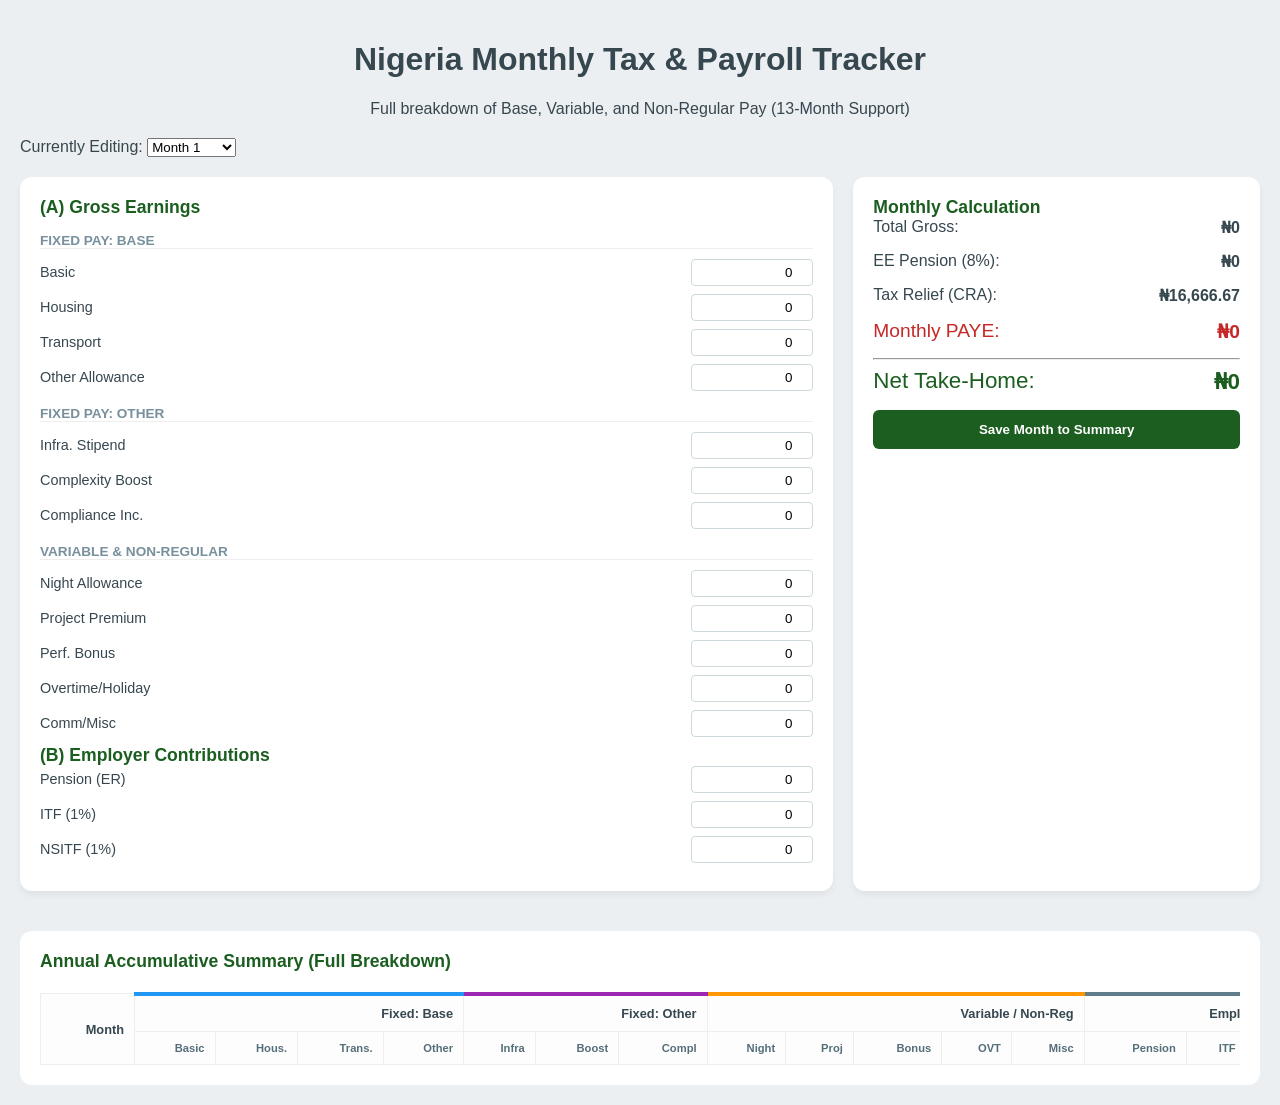
<file: index.html>
<!DOCTYPE html>
<html lang="en">
<head>
    <meta charset="UTF-8">
    <meta name="viewport" content="width=device-width, initial-scale=1.0">
    <title>Nigeria Professional Payroll & Tax Tracker</title>
    <link rel="stylesheet" href="style.css">
</head>
<body>
    <div class="container">
        <header>
            <h1>Nigeria Monthly Tax & Payroll Tracker</h1>
            <p>Full breakdown of Base, Variable, and Non-Regular Pay (13-Month Support)</p>
        </header>

        <div class="month-nav">
            <label>Currently Editing:</label>
            <select id="monthSelect" onchange="switchMonth()"></select>
        </div>

        <div class="main-grid">
            <section class="card input-panel">
                <div class="section-header">
                    <h2>(A) Gross Earnings</h2>
                </div>
                
                <div class="sub-section">
                    <h3>Fixed Pay: Base</h3>
                    <div class="field"><label>Basic</label><input type="number" data-key="basic" value="0"></div>
                    <div class="field"><label>Housing</label><input type="number" data-key="housing" value="0"></div>
                    <div class="field"><label>Transport</label><input type="number" data-key="transport" value="0"></div>
                    <div class="field"><label>Other Allowance</label><input type="number" data-key="other_allowance" value="0"></div>
                </div>

                <div class="sub-section">
                    <h3>Fixed Pay: Other</h3>
                    <div class="field"><label>Infra. Stipend</label><input type="number" data-key="infra_stipend" value="0"></div>
                    <div class="field"><label>Complexity Boost</label><input type="number" data-key="complexity_boost" value="0"></div>
                    <div class="field"><label>Compliance Inc.</label><input type="number" data-key="compliance_inc" value="0"></div>
                </div>

                <div class="sub-section">
                    <h3>Variable & Non-Regular</h3>
                    <div class="field"><label>Night Allowance</label><input type="number" data-key="night_allw" value="0"></div>
                    <div class="field"><label>Project Premium</label><input type="number" data-key="proj_prem" value="0"></div>
                    <div class="field"><label>Perf. Bonus</label><input type="number" data-key="perf_bonus" value="0"></div>
                    <div class="field"><label>Overtime/Holiday</label><input type="number" data-key="overtime" value="0"></div>
                    <div class="field"><label>Comm/Misc</label><input type="number" data-key="misc" value="0"></div>
                </div>

                <div class="section-header mt">
                    <h2>(B) Employer Contributions</h2>
                </div>
                <div class="field"><label>Pension (ER)</label><input type="number" data-key="er_pension" value="0"></div>
                <div class="field"><label>ITF (1%)</label><input type="number" data-key="itf" value="0"></div>
                <div class="field"><label>NSITF (1%)</label><input type="number" data-key="nsitf" value="0"></div>
            </section>

            <section class="card results-panel">
                <h2>Monthly Calculation</h2>
                <div class="res-item"><span>Total Gross:</span> <strong id="res-gross">₦0.00</strong></div>
                <div class="res-item"><span>EE Pension (8%):</span> <strong id="res-pension">₦0.00</strong></div>
                <div class="res-item"><span>Tax Relief (CRA):</span> <strong id="res-cra">₦0.00</strong></div>
                <div class="res-item highlight-tax"><span>Monthly PAYE:</span> <strong id="res-tax">₦0.00</strong></div>
                <hr>
                <div class="res-item highlight-net"><span>Net Take-Home:</span> <strong id="res-net">₦0.00</strong></div>
                <button class="save-btn" onclick="saveData()">Save Month to Summary</button>
            </section>
        </div>

        <section class="summary-section">
            <div class="section-header">
                <h2>Annual Accumulative Summary (Full Breakdown)</h2>
            </div>
            <div class="table-container">
                <table id="summaryTable">
                    <thead>
                        <tr>
                            <th rowspan="2">Month</th>
                            <th colspan="4" class="h-base">Fixed: Base</th>
                            <th colspan="3" class="h-other">Fixed: Other</th>
                            <th colspan="5" class="h-var">Variable / Non-Reg</th>
                            <th colspan="3" class="h-er">Employer Contrib.</th>
                            <th colspan="3" class="h-total">Financials</th>
                        </tr>
                        <tr class="sub-head">
                            <th>Basic</th><th>Hous.</th><th>Trans.</th><th>Other</th>
                            <th>Infra</th><th>Boost</th><th>Compl</th>
                            <th>Night</th><th>Proj</th><th>Bonus</th><th>OVT</th><th>Misc</th>
                            <th>Pension</th><th>ITF</th><th>NSITF</th>
                            <th>Gross</th><th>Tax</th><th>Net</th>
                        </tr>
                    </thead>
                    <tbody id="summaryBody"></tbody>
                    <tfoot id="summaryFoot"></tfoot>
                </table>
            </div>
        </section>
    </div>
    <script src="script.js"></script>
</body>
</html>
</file>
<file: style.css>
/* style.css */
:root {
    --primary: #1b5e20;
    --accent: #2e7d32;
    --bg: #eceff1;
    --border: #cfd8dc;
}

body { font-family: 'Inter', sans-serif; background: var(--bg); color: #37474f; margin: 0; padding: 20px; }
.container { max-width: 1400px; margin: 0 auto; }
header { text-align: center; margin-bottom: 20px; }

.card { background: white; padding: 20px; border-radius: 12px; box-shadow: 0 4px 6px rgba(0,0,0,0.05); }
.main-grid { display: grid; grid-template-columns: 2fr 1fr; gap: 20px; margin-top: 20px; }

h2 { font-size: 1.1rem; color: var(--primary); margin: 0; }
h3 { font-size: 0.85rem; text-transform: uppercase; color: #78909c; margin: 15px 0 10px; border-bottom: 1px solid #eee; }

.field { display: flex; justify-content: space-between; align-items: center; margin-bottom: 8px; }
.field label { font-size: 0.9rem; }
input { width: 110px; padding: 5px; border: 1px solid var(--border); border-radius: 4px; text-align: right; }

.results-panel .res-item { display: flex; justify-content: space-between; margin-bottom: 15px; }
.highlight-tax { color: #c62828; font-size: 1.2rem; }
.highlight-net { color: var(--primary); font-size: 1.4rem; }

.save-btn { width: 100%; padding: 12px; background: var(--primary); color: white; border: none; border-radius: 6px; cursor: pointer; font-weight: 600; }

/* Table Styling */
.summary-section { margin-top: 40px; background: white; padding: 20px; border-radius: 12px; }
.table-container { overflow-x: auto; margin-top: 20px; }
table { width: 100%; border-collapse: collapse; font-size: 0.8rem; min-width: 1500px; }
th, td { border: 1px solid #eee; padding: 10px; text-align: right; }
th { background: #fdfdfd; }
.sub-head th { font-size: 0.7rem; color: #546e7a; }

.h-base { border-top: 4px solid #2196f3; }
.h-other { border-top: 4px solid #9c27b0; }
.h-var { border-top: 4px solid #ff9800; }
.h-er { border-top: 4px solid #607d8b; }
.h-total { border-top: 4px solid #1b5e20; background: #f1f8e9; }

tfoot { font-weight: bold; background: #fafafa; }
</file>
